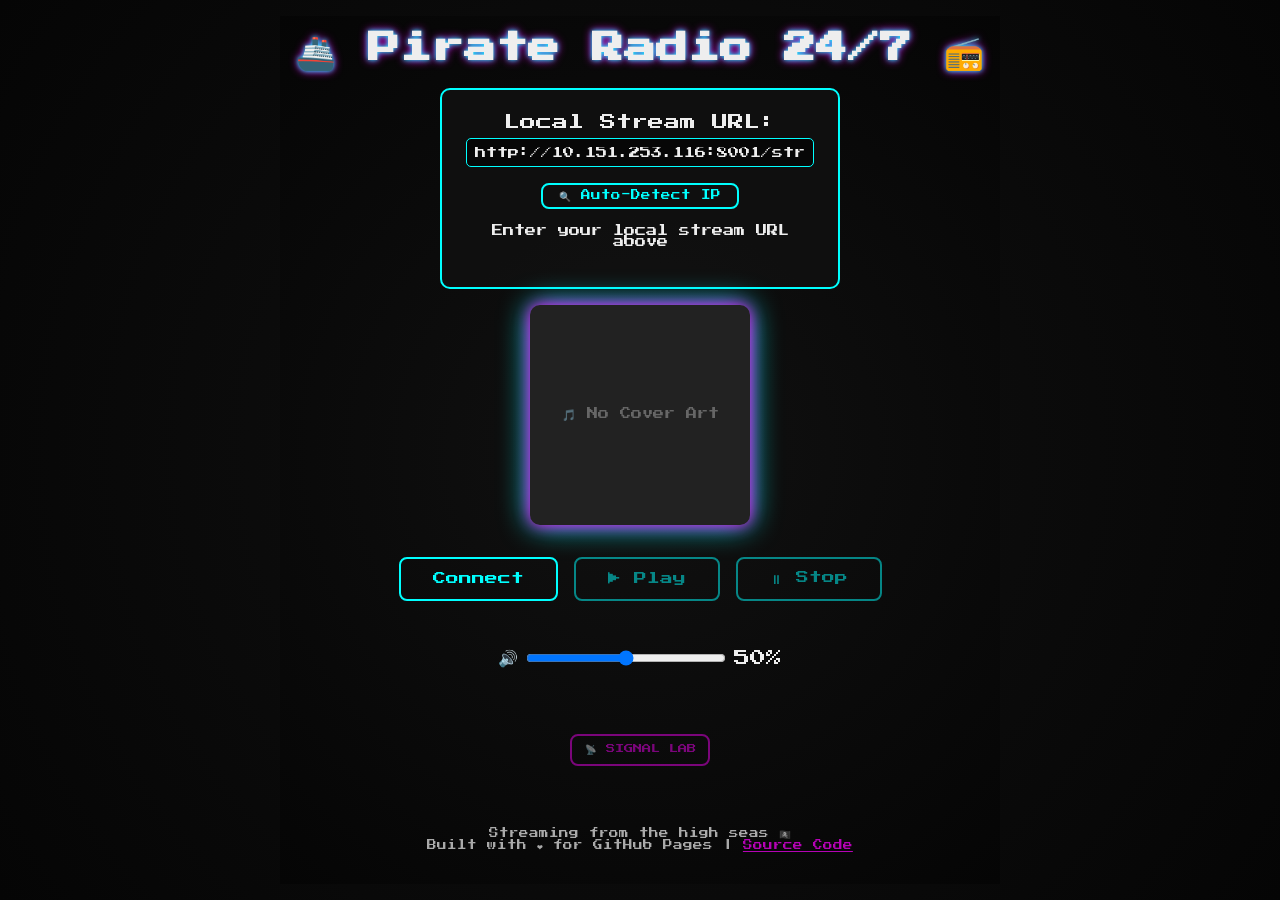
<file: index.html>
<!DOCTYPE html>
<html lang="en">
<head>
  <meta charset="UTF-8">
  <meta name="viewport" content="width=device-width, initial-scale=1.0">
  <title>🚢 Pirate Radio 24/7 📻</title>
  <style>
    @import url('https://fonts.googleapis.com/css2?family=Press+Start+2P&display=swap');
    :root { --bg:#050505; --accent:#0ff; --text:#eee; --accent2:#f0f; --error:#ff6b6b; }
    *{box-sizing:border-box;}
    html,body{height:100%;margin:0;font-family:'Press Start 2P',monospace;color:var(--text);background:radial-gradient(circle at center,#111 0%,#050505 100%);display:flex;flex-direction:column;align-items:center;justify-content:center;text-align:center;padding:1rem;}
    h1{font-size:2rem;margin:0 0 1rem 0;text-shadow:0 0 5px var(--accent),0 0 10px var(--accent2);animation:flicker 2s infinite;}
    @keyframes flicker{0%,19%,21%,23%,25%,54%,56%,100%{opacity:1}20%,24%,55%{opacity:.4}}
    .connection-panel{background:rgba(17,17,17,.8);border:2px solid var(--accent);border-radius:10px;padding:1.5rem;margin-bottom:1rem;width:100%;max-width:400px;}
    input{background:rgba(0,0,0,.5);border:1px solid var(--accent);color:var(--text);padding:.5rem;border-radius:5px;width:100%;margin:.5rem 0;font-family:'Press Start 2P',monospace;font-size:.7rem;}
    input:focus{outline:none;box-shadow:0 0 5px var(--accent)}
    .status{font-size:.7rem;margin:.5rem 0;padding:.5rem;border-radius:5px}.status.connected{background:rgba(75,181,67,.3);border:1px solid #4bb543}.status.error{background:rgba(255,107,107,.3);border:1px solid var(--error)}.status.connecting{background:rgba(255,193,7,.3);border:1px solid #ffc107}
    #cover{width:220px;height:220px;border-radius:10px;box-shadow:0 0 15px var(--accent2),0 0 30px var(--accent);margin-bottom:1rem;object-fit:cover;background:#222;display:flex;align-items:center;justify-content:center;color:#666;font-size:.7rem;}
    .controls{display:flex;gap:1rem;margin:1rem 0;flex-wrap:wrap;justify-content:center}
    button,.lab-entry{background:none;border:2px solid var(--accent);color:var(--accent);padding:.8rem 2rem;font-size:.8rem;border-radius:8px;cursor:pointer;transition:all .3s ease;font-family:'Press Start 2P',monospace;text-decoration:none;}
    button:hover:not(:disabled),.lab-entry:hover{background:var(--accent);color:#000;box-shadow:0 0 10px var(--accent)}button:disabled{opacity:.5;cursor:not-allowed}
    .volume-control{display:flex;align-items:center;gap:.5rem;margin:1rem 0}input[type="range"]{width:200px}.metadata{margin:1rem 0;font-size:.7rem;line-height:1.5;max-width:400px}
    .secret{margin:.15rem 0 0;opacity:.46;transition:opacity .25s}.secret:hover,.secret:focus-within{opacity:1}.secret .lab-entry{display:inline-block;border-color:var(--accent2);color:var(--accent2);font-size:.58rem;padding:.55rem .8rem;}
    footer{margin-top:auto;padding:1rem 0;font-size:.6rem;opacity:.7}a{color:var(--accent2)}
    @media(max-width:600px){h1{font-size:1.5rem}.connection-panel{padding:1rem}button,.lab-entry{padding:.6rem 1.5rem;font-size:.7rem}.secret .lab-entry{font-size:.55rem;padding:.55rem .75rem}}
  </style>
</head>
<body>
  <h1>🚢 Pirate Radio 24/7 📻</h1>
  <div class="connection-panel">
    <label for="serverUrl">Local Stream URL:</label>
    <input type="text" id="serverUrl" placeholder="http://10.151.253.116:8001/stream" value="http://10.151.253.116:8001/stream">
    <button onclick="detectLocalIP()" style="margin-top:.5rem;padding:.3rem 1rem;font-size:.6rem;">🔍 Auto-Detect IP</button>
    <div id="status" class="status">Enter your local stream URL above</div>
  </div>

  <div id="cover">🎵 No Cover Art</div>
  <div class="controls">
    <button id="connectBtn">Connect</button>
    <button id="playBtn" disabled>▶︎ Play</button>
    <button id="stopBtn" disabled>⏸︎ Stop</button>
  </div>
  <div class="volume-control"><span>🔊</span><input type="range" id="volumeSlider" min="0" max="100" value="50"><span id="volumeDisplay">50%</span></div>
  <div id="metadata" class="metadata"></div>
  <div class="secret"><a class="lab-entry" href="signal-lab.html">📡 SIGNAL LAB</a></div>
  <audio id="radio" preload="none" crossorigin="anonymous"></audio>

  <footer>Streaming from the high seas 🏴‍☠️<br>Built with ❤️ for GitHub Pages | <a href="https://github.com/DomnSpace/pirate_stream" target="_blank">Source Code</a></footer>

  <script>
    class PirateRadio {
      constructor(){
        this.audio=document.getElementById('radio');this.connectBtn=document.getElementById('connectBtn');this.playBtn=document.getElementById('playBtn');this.stopBtn=document.getElementById('stopBtn');this.serverUrl=document.getElementById('serverUrl');this.status=document.getElementById('status');this.volumeSlider=document.getElementById('volumeSlider');this.volumeDisplay=document.getElementById('volumeDisplay');this.cover=document.getElementById('cover');this.metadata=document.getElementById('metadata');this.isConnected=false;this.metadataInterval=null;this.initEventListeners();this.loadSettings();
      }
      initEventListeners(){
        this.connectBtn.addEventListener('click',()=>this.connect());this.playBtn.addEventListener('click',()=>this.togglePlay());this.stopBtn.addEventListener('click',()=>this.stop());
        this.volumeSlider.addEventListener('input',e=>{const volume=e.target.value;this.audio.volume=volume/100;this.volumeDisplay.textContent=volume+'%';this.saveSettings()});
        this.serverUrl.addEventListener('keypress',e=>{if(e.key==='Enter')this.connect()});this.audio.addEventListener('loadstart',()=>this.updateStatus('Connecting...','connecting'));this.audio.addEventListener('canplay',()=>this.onConnected());this.audio.addEventListener('error',e=>this.onError(e));this.audio.addEventListener('ended',()=>this.onDisconnected());
      }
      connect(){const url=this.serverUrl.value.trim();if(!url){this.updateStatus('Please enter a stream URL','error');return}this.updateStatus('Connecting...','connecting');this.audio.src=url;this.audio.load()}
      onConnected(){this.isConnected=true;this.updateStatus('Connected! Ready to play.','connected');this.playBtn.disabled=false;this.connectBtn.textContent='Reconnect';this.saveSettings();this.startMetadataPolling()}
      onError(){this.isConnected=false;this.updateStatus('Connection failed. Check URL and ensure CORS is enabled.','error');this.playBtn.disabled=true;this.stopBtn.disabled=true;this.connectBtn.textContent='Connect';this.stopMetadataPolling()}
      onDisconnected(){this.isConnected=false;this.updateStatus('Disconnected','error');this.playBtn.disabled=true;this.stopBtn.disabled=true;this.playBtn.textContent='▶︎ Play';this.stopMetadataPolling()}
      togglePlay(){if(this.audio.paused){this.audio.play().then(()=>{this.playBtn.textContent='⏸︎ Pause';this.stopBtn.disabled=false;this.updateStatus('Playing...','connected')}).catch(e=>this.updateStatus('Playback failed: '+e.message,'error'))}else{this.audio.pause();this.playBtn.textContent='▶︎ Play';this.updateStatus('Paused','connecting')}}
      stop(){this.audio.pause();this.audio.currentTime=0;this.playBtn.textContent='▶︎ Play';this.stopBtn.disabled=true;this.updateStatus('Stopped','connecting')}
      updateStatus(message,type){this.status.textContent=message;this.status.className=`status ${type}`}
      startMetadataPolling(){if(this.metadataInterval)clearInterval(this.metadataInterval);this.metadataInterval=setInterval(()=>this.fetchMetadata(),5000);this.fetchMetadata()}
      stopMetadataPolling(){if(this.metadataInterval){clearInterval(this.metadataInterval);this.metadataInterval=null}this.metadata.innerHTML='';this.cover.innerHTML='🎵 No Cover Art'}
      async fetchMetadata(){try{const baseUrl=this.serverUrl.value.replace('/stream','');const response=await fetch(`${baseUrl}/status-json.xsl`);const data=await response.json();if(data.icestats&&data.icestats.source){let source=data.icestats.source;if(Array.isArray(source))source=source.find(s=>s.listenurl&&s.listenurl.includes('/stream'))||source[0];const title=source.title||'Unknown Track',listeners=source.listeners||0,bitrate=source.bitrate||'Unknown';this.metadata.innerHTML=`<strong>Now Playing:</strong><br>${title}<br><br><strong>Listeners:</strong> ${listeners}<br><strong>Bitrate:</strong> ${bitrate} kbps`;this.cover.innerHTML='🎵 '+(title.length>20?title.substring(0,20)+'...':title)}}catch(error){console.log('Metadata fetch failed:',error)}}
      saveSettings(){localStorage.setItem('pirateRadio',JSON.stringify({serverUrl:this.serverUrl.value,volume:this.volumeSlider.value}))}
      loadSettings(){try{const settings=JSON.parse(localStorage.getItem('pirateRadio')||'{}');if(settings.serverUrl)this.serverUrl.value=settings.serverUrl;if(settings.volume){this.volumeSlider.value=settings.volume;this.audio.volume=settings.volume/100;this.volumeDisplay.textContent=settings.volume+'%'}}catch(e){console.log('Failed to load settings:',e)}}
    }
    document.addEventListener('DOMContentLoaded',()=>new PirateRadio());
    function detectLocalIP(){
      const status=document.getElementById('status'),serverUrl=document.getElementById('serverUrl'),pc=new RTCPeerConnection({iceServers:[]});pc.createDataChannel('');pc.createOffer().then(offer=>pc.setLocalDescription(offer));
      pc.onicecandidate=ice=>{if(!ice||!ice.candidate||!ice.candidate.candidate)return;const match=ice.candidate.candidate.match(/([0-9]{1,3}(\.[0-9]{1,3}){3})/);if(match){const localIP=match[1];if(localIP!=='127.0.0.1'&&!localIP.startsWith('169.254')){serverUrl.value=`http://${localIP}:8001/stream`;status.textContent=`Auto-detected IP: ${localIP}`;status.className='status connected';pc.close()}}};
      setTimeout(()=>{pc.close();if(serverUrl.value.includes('localhost')){status.textContent='Auto-detection failed. Use manual IP.';status.className='status error'}},2000);
    }
  </script>
</body>
</html>
</file>
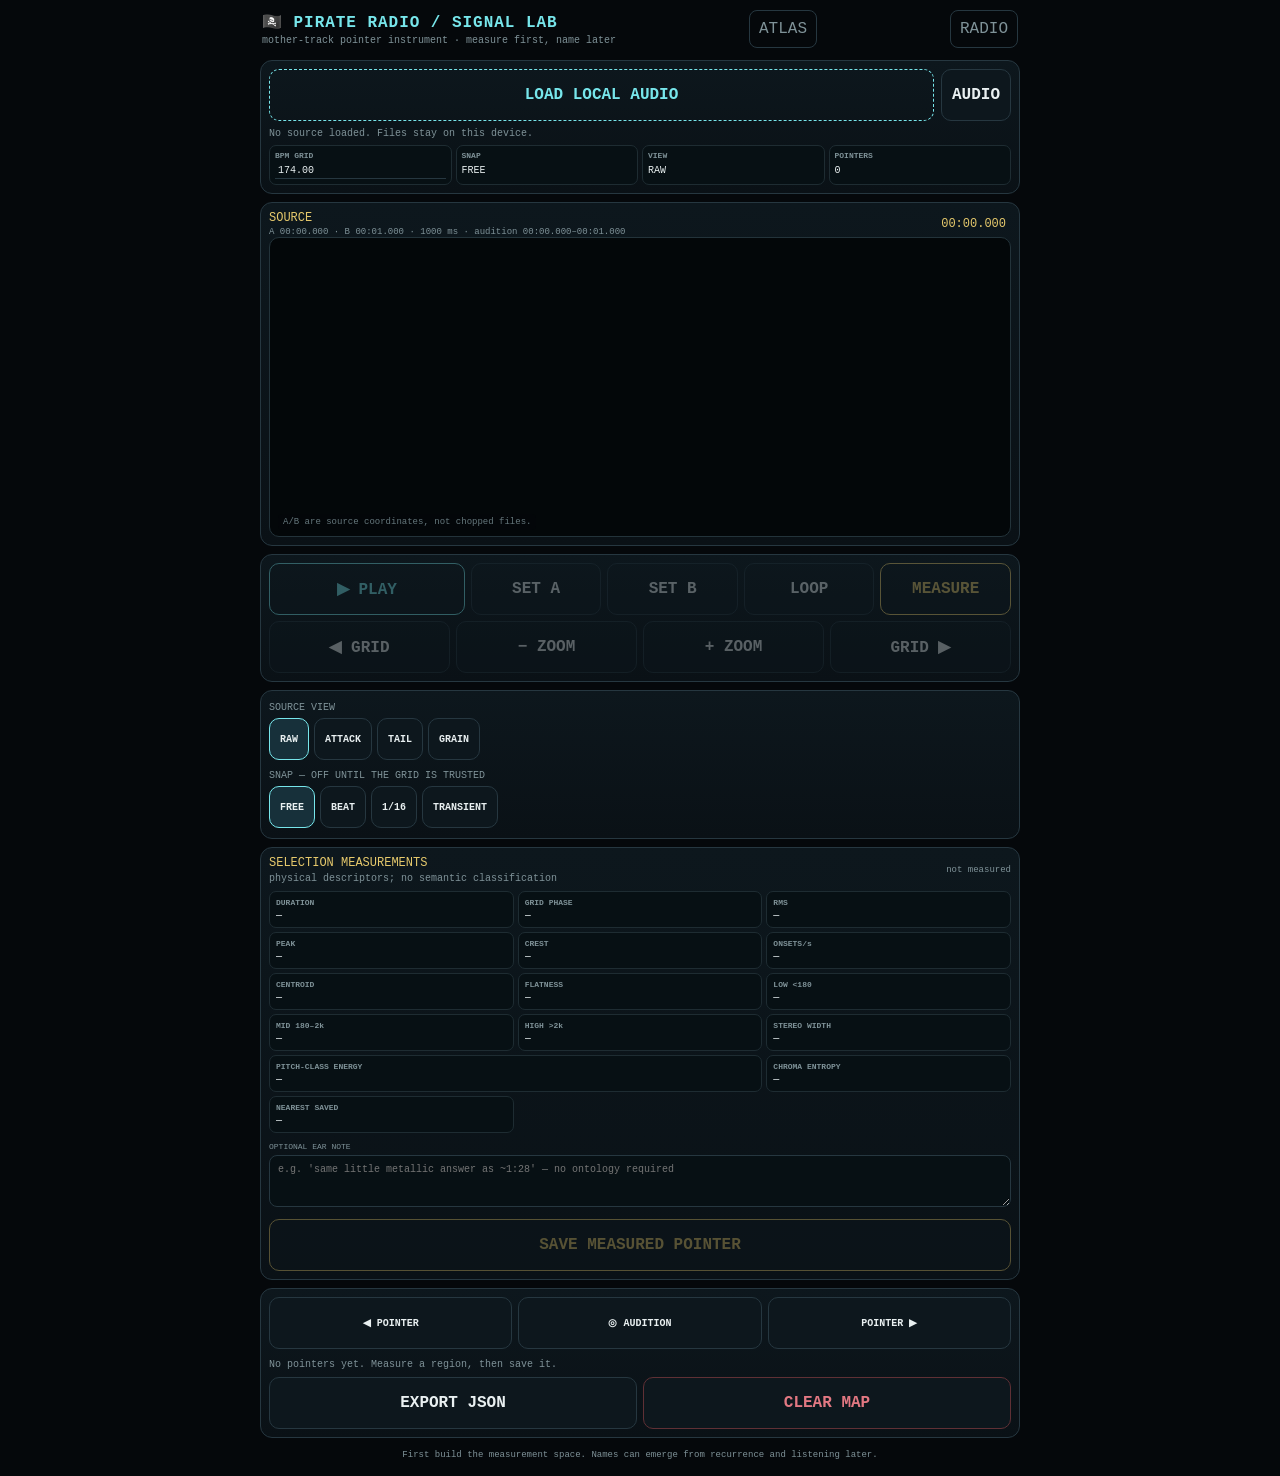
<file: signal-lab.html>
<!DOCTYPE html>
<html lang="en">
<head>
<meta charset="UTF-8">
<meta name="viewport" content="width=device-width,initial-scale=1,viewport-fit=cover,user-scalable=no">
<meta name="theme-color" content="#05080b">
<title>Pirate Radio — Signal Lab</title>
<link rel="stylesheet" href="signal-lab.css">
<link rel="stylesheet" href="signal-lab-measured.css">
</head>
<body>
<div id="app">
  <header>
    <div class="brand"><h1>🏴‍☠️ PIRATE RADIO / SIGNAL LAB</h1><div class="sub">mother-track pointer instrument · measure first, name later</div></div>
    <a class="back" href="source-atlas.html">ATLAS</a>
    <a class="back" href="index.html">RADIO</a>
  </header>

  <section class="panel">
    <div class="filebox">
      <label for="fileInput">LOAD LOCAL AUDIO</label>
      <input id="fileInput" type="file" accept="audio/*,.m4a,.mp3,.wav,.ogg,.flac">
      <button id="resumeBtn">AUDIO</button>
    </div>
    <div id="fileName">No source loaded. Files stay on this device.</div>
    <div class="stats">
      <div class="stat"><b>BPM GRID</b><input id="bpmInput" class="tiny-input" type="number" min="40" max="300" step=".01" value="174"></div>
      <div class="stat"><b>SNAP</b><span id="snapRead">FREE</span></div>
      <div class="stat"><b>VIEW</b><span id="viewRead">RAW</span></div>
      <div class="stat"><b>POINTERS</b><span id="pointerCount">0</span></div>
    </div>
  </section>

  <section class="panel">
    <div class="pointer-info">
      <div><div id="pointerTitle" class="pointer-title">SOURCE</div><div id="pointerMeta" class="pointer-meta">tap = playhead · drag handles = trim · drag selection = move · pinch = zoom</div></div>
      <div id="timeRead" class="time">00:00.000</div>
    </div>
    <div id="waveWrap" class="wave-wrap">
      <canvas id="wave"></canvas>
      <canvas id="overlay"></canvas>
      <div class="hint">A/B are source coordinates, not chopped files.</div>
    </div>
  </section>

  <section class="panel">
    <div class="transport">
      <button id="playBtn" class="primary" disabled>▶ PLAY</button>
      <button id="aBtn" disabled>SET A</button>
      <button id="bBtn" disabled>SET B</button>
      <button id="loopBtn" disabled>LOOP</button>
      <button id="measureBtn" class="gold" disabled>MEASURE</button>
    </div>
    <div class="row" style="margin-top:6px">
      <button id="prevBeat" disabled>◀ GRID</button>
      <button id="zoomOut" disabled>− ZOOM</button>
      <button id="zoomIn" disabled>+ ZOOM</button>
      <button id="nextBeat" disabled>GRID ▶</button>
    </div>
  </section>

  <section class="panel">
    <div class="sub" style="margin-bottom:5px">SOURCE VIEW</div>
    <div class="modes" id="viewModes">
      <button class="mode active" data-view="raw">RAW</button>
      <button class="mode" data-view="attack">ATTACK</button>
      <button class="mode" data-view="tail">TAIL</button>
      <button class="mode" data-view="grain">GRAIN</button>
    </div>
    <div class="sub" style="margin:8px 0 5px">SNAP — OFF UNTIL THE GRID IS TRUSTED</div>
    <div class="modes" id="snapModes">
      <button class="mode active" data-snap="free">FREE</button>
      <button class="mode" data-snap="beat">BEAT</button>
      <button class="mode" data-snap="16th">1/16</button>
      <button class="mode" data-snap="transient">TRANSIENT</button>
    </div>
  </section>

  <section class="panel">
    <div class="measure-head">
      <div><div class="pointer-title">SELECTION MEASUREMENTS</div><div class="sub">physical descriptors; no semantic classification</div></div>
      <div id="measureStatus" class="measure-status">not measured</div>
    </div>
    <div class="measure-grid">
      <div class="measure"><b>DURATION</b><span id="mDuration">—</span></div>
      <div class="measure"><b>GRID PHASE</b><span id="mPhase">—</span></div>
      <div class="measure"><b>RMS</b><span id="mRms">—</span></div>
      <div class="measure"><b>PEAK</b><span id="mPeak">—</span></div>
      <div class="measure"><b>CREST</b><span id="mCrest">—</span></div>
      <div class="measure"><b>ONSETS/s</b><span id="mOnsets">—</span></div>
      <div class="measure"><b>CENTROID</b><span id="mCentroid">—</span></div>
      <div class="measure"><b>FLATNESS</b><span id="mFlatness">—</span></div>
      <div class="measure"><b>LOW &lt;180</b><span id="mLow">—</span></div>
      <div class="measure"><b>MID 180–2k</b><span id="mMid">—</span></div>
      <div class="measure"><b>HIGH &gt;2k</b><span id="mHigh">—</span></div>
      <div class="measure"><b>STEREO WIDTH</b><span id="mWidth">—</span></div>
      <div class="measure wide"><b>PITCH-CLASS ENERGY</b><span id="mChroma">—</span></div>
      <div class="measure"><b>CHROMA ENTROPY</b><span id="mEntropy">—</span></div>
      <div class="measure"><b>NEAREST SAVED</b><span id="mNearest">—</span></div>
    </div>
    <label class="note-label" for="noteInput">OPTIONAL EAR NOTE</label>
    <textarea id="noteInput" rows="2" placeholder="e.g. 'same little metallic answer as ~1:28' — no ontology required"></textarea>
    <button id="commitBtn" class="gold full" disabled>SAVE MEASURED POINTER</button>
  </section>

  <section class="panel">
    <div class="controls2">
      <button id="prevPointer">◀ POINTER</button>
      <button id="auditionPointer">◎ AUDITION</button>
      <button id="nextPointer">POINTER ▶</button>
    </div>
    <div id="pointerList" style="margin-top:7px"></div>
    <div class="row" style="margin-top:7px">
      <button id="exportBtn">EXPORT JSON</button>
      <button id="clearBtn" class="danger">CLEAR MAP</button>
    </div>
  </section>

  <div class="footerline">First build the measurement space. Names can emerge from recurrence and listening later.</div>
</div>
<script src="signal-lab-measured.js"></script>
</body>
</html>
</file>
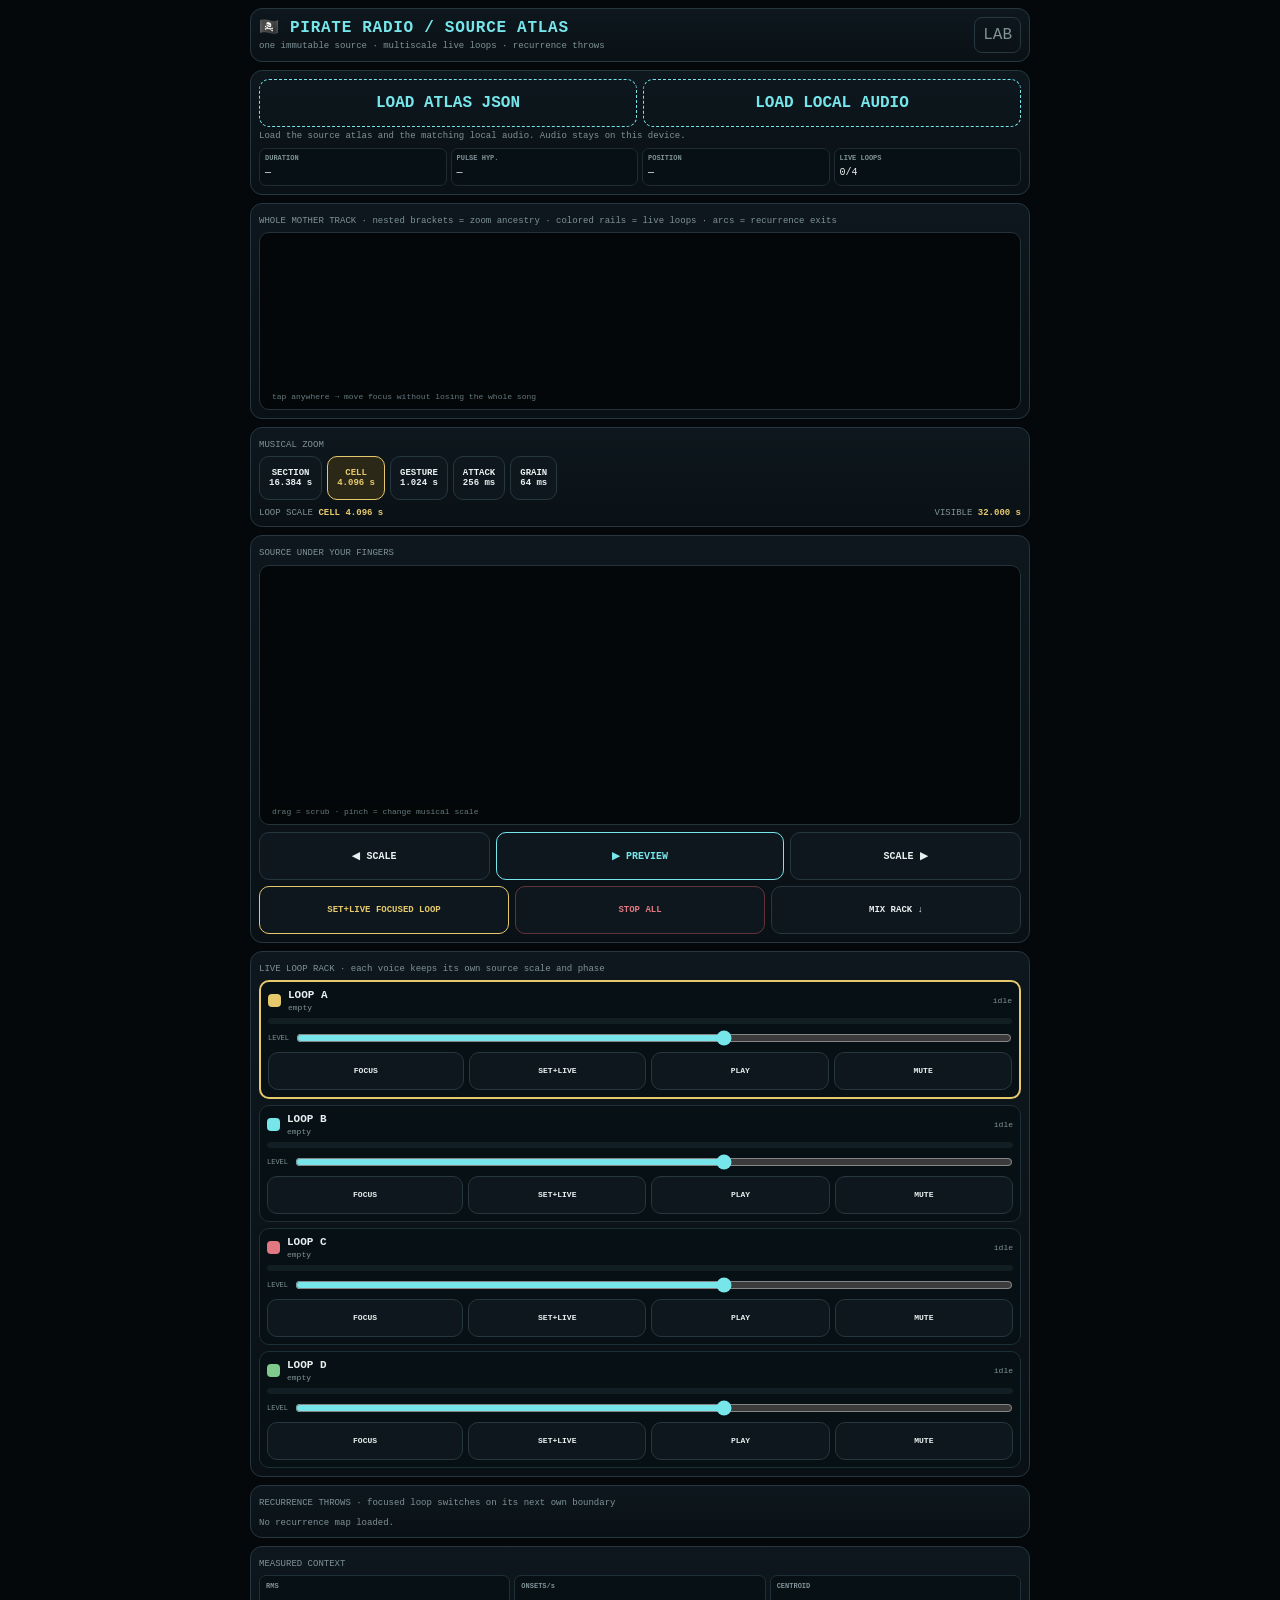
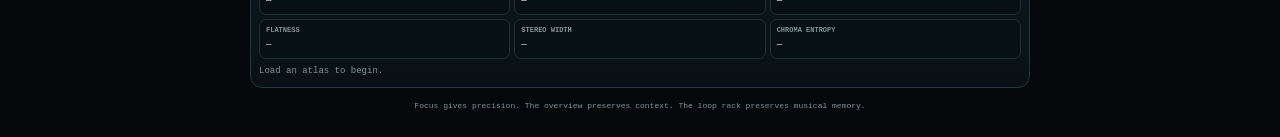
<file: source-atlas.html>
<!doctype html>
<html>
<head>
<meta charset="utf-8">
<meta name="viewport" content="width=device-width,initial-scale=1,viewport-fit=cover,user-scalable=no">
<meta name="theme-color" content="#05080b">
<title>Pirate Radio — Source Atlas Mixer</title>
<link rel="stylesheet" href="source-atlas-v3.css">
</head>
<body>
<div class="app">
  <section class="panel top">
    <div><h1>🏴‍☠️ PIRATE RADIO / SOURCE ATLAS</h1><div class="sub">one immutable source · multiscale live loops · recurrence throws</div></div>
    <a href="signal-lab.html">LAB</a>
  </section>

  <section class="panel">
    <div class="files">
      <label>LOAD ATLAS JSON<input id="atlasFile" type="file" accept="application/json,.json"></label>
      <label>LOAD LOCAL AUDIO<input id="audioFile" type="file" accept="audio/*,.m4a,.wav,.mp3,.ogg"></label>
    </div>
    <div class="sub" id="status">Load the source atlas and the matching local audio. Audio stays on this device.</div>
    <div class="stats">
      <div class="stat"><b>DURATION</b><span id="durationRead">—</span></div>
      <div class="stat"><b>PULSE HYP.</b><span id="pulseRead">—</span></div>
      <div class="stat"><b>POSITION</b><span id="positionRead">—</span></div>
      <div class="stat"><b>LIVE LOOPS</b><span id="loopsRead">0/4</span></div>
    </div>
  </section>

  <section class="panel">
    <div class="sub" style="margin-bottom:5px">WHOLE MOTHER TRACK · nested brackets = zoom ancestry · colored rails = live loops · arcs = recurrence exits</div>
    <div class="canvasbox" id="overviewBox"><canvas id="overview"></canvas><div class="hint">tap anywhere → move focus without losing the whole song</div></div>
  </section>

  <section class="panel">
    <div class="sub" style="margin-bottom:5px">MUSICAL ZOOM</div>
    <div class="zoomchain" id="zoomChain"></div>
    <div class="zoommeta"><span>LOOP SCALE <strong id="scaleRead">CELL 4.096 s</strong></span><span>VISIBLE <strong id="viewRead">32.000 s</strong></span></div>
  </section>

  <section class="panel">
    <div class="sub" style="margin-bottom:5px">SOURCE UNDER YOUR FINGERS</div>
    <div class="canvasbox" id="detailBox"><canvas id="detail"></canvas><div class="hint">drag = scrub · pinch = change musical scale</div></div>
    <div class="maincontrols">
      <button id="prevCell">◀ SCALE</button>
      <button id="previewBtn" class="primary">▶ PREVIEW</button>
      <button id="nextCell">SCALE ▶</button>
    </div>
    <div class="masterrow" style="margin-top:6px">
      <button id="captureBtn" class="gold">SET+LIVE FOCUSED LOOP</button>
      <button id="stopAllBtn" class="danger">STOP ALL</button>
      <button onclick="window.scrollTo({top:document.body.scrollHeight,behavior:'smooth'})">MIX RACK ↓</button>
    </div>
  </section>

  <section class="panel">
    <div class="sub" style="margin-bottom:5px">LIVE LOOP RACK · each voice keeps its own source scale and phase</div>
    <div class="deckrack" id="deckRack"></div>
  </section>

  <section class="panel">
    <div class="sub" style="margin-bottom:5px">RECURRENCE THROWS · focused loop switches on its next own boundary</div>
    <div class="throws" id="throws"></div>
  </section>

  <section class="panel">
    <div class="sub" style="margin-bottom:5px">MEASURED CONTEXT</div>
    <div class="features">
      <div class="feature"><b>RMS</b><span id="rms">—</span></div>
      <div class="feature"><b>ONSETS/s</b><span id="onsets">—</span></div>
      <div class="feature"><b>CENTROID</b><span id="centroid">—</span></div>
      <div class="feature"><b>FLATNESS</b><span id="flatness">—</span></div>
      <div class="feature"><b>STEREO WIDTH</b><span id="width">—</span></div>
      <div class="feature"><b>CHROMA ENTROPY</b><span id="entropy">—</span></div>
    </div>
    <div class="read" id="where">Load an atlas to begin.</div>
  </section>

  <div class="footer">Focus gives precision. The overview preserves context. The loop rack preserves musical memory.</div>
</div>
<script src="source-atlas-v3.js"></script>
</body>
</html>
</file>
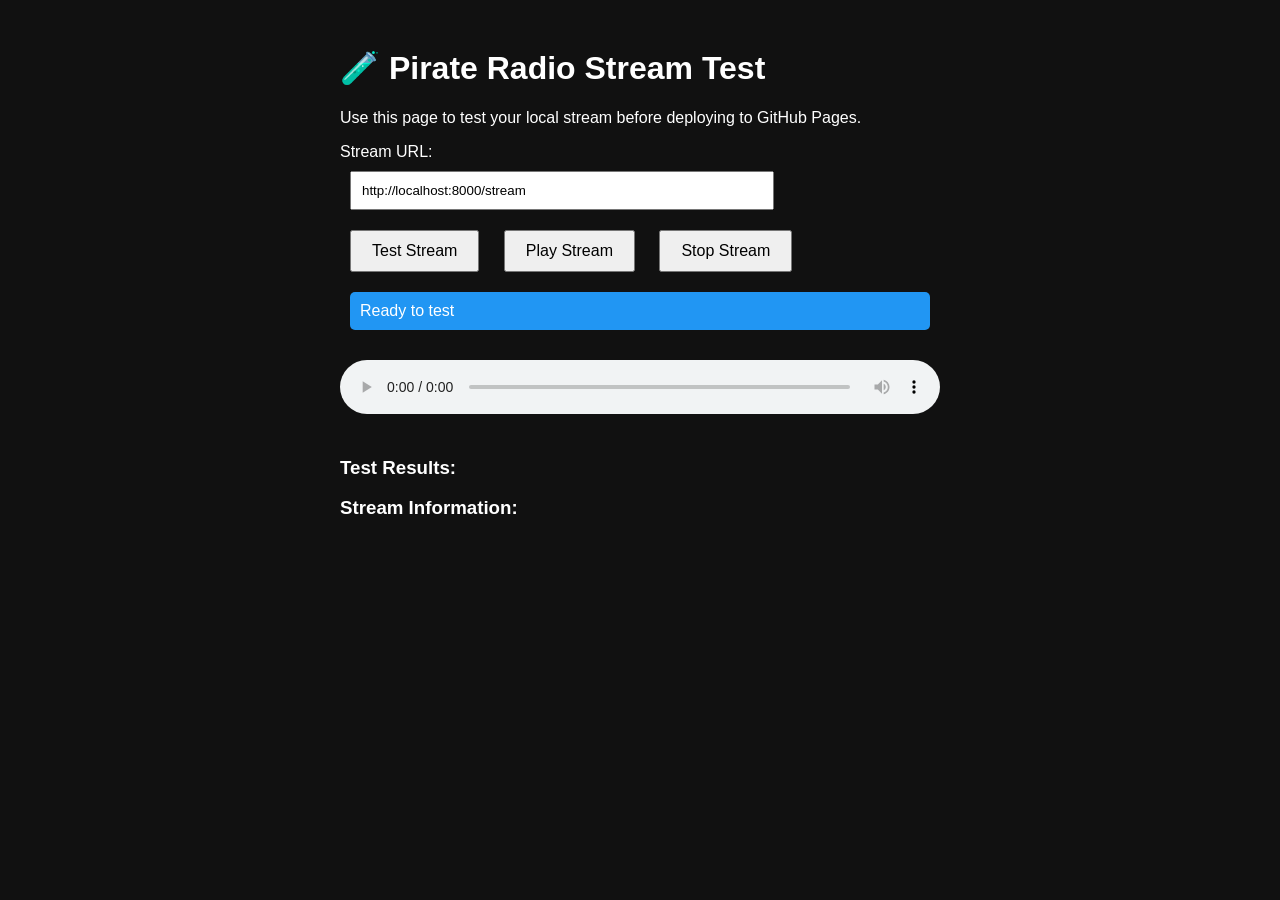
<file: test-local.html>
<!DOCTYPE html>
<html lang="en">
<head>
    <meta charset="UTF-8">
    <meta name="viewport" content="width=device-width, initial-scale=1.0">
    <title>Local Stream Test</title>
    <style>
        body { font-family: Arial, sans-serif; padding: 20px; background: #111; color: #fff; }
        .container { max-width: 600px; margin: 0 auto; }
        button { padding: 10px 20px; margin: 10px; font-size: 16px; }
        input { padding: 10px; width: 300px; margin: 10px; }
        .status { padding: 10px; margin: 10px; border-radius: 5px; }
        .success { background: #4CAF50; }
        .error { background: #f44336; }
        .info { background: #2196F3; }
    </style>
</head>
<body>
    <div class="container">
        <h1>🧪 Pirate Radio Stream Test</h1>
        <p>Use this page to test your local stream before deploying to GitHub Pages.</p>
        
        <div>
            <label>Stream URL:</label><br>
            <input type="text" id="streamUrl" value="http://localhost:8000/stream" style="width: 400px;">
        </div>
        
        <div>
            <button onclick="testStream()">Test Stream</button>
            <button onclick="playStream()">Play Stream</button>
            <button onclick="stopStream()">Stop Stream</button>
        </div>
        
        <div id="status" class="status info">Ready to test</div>
        
        <audio id="audio" controls style="width: 100%; margin: 20px 0;"></audio>
        
        <h3>Test Results:</h3>
        <div id="results"></div>
        
        <h3>Stream Information:</h3>
        <div id="streamInfo"></div>
    </div>

    <script>
        const audio = document.getElementById('audio');
        const status = document.getElementById('status');
        const results = document.getElementById('results');
        const streamInfo = document.getElementById('streamInfo');
        
        function updateStatus(message, type = 'info') {
            status.className = `status ${type}`;
            status.textContent = message;
        }
        
        function addResult(test, result, success) {
            results.innerHTML += `
                <div style="margin: 10px 0; padding: 10px; background: ${success ? '#4CAF50' : '#f44336'}; border-radius: 5px;">
                    <strong>${test}:</strong> ${result}
                </div>
            `;
        }
        
        async function testStream() {
            const url = document.getElementById('streamUrl').value;
            results.innerHTML = '';
            updateStatus('Testing stream...', 'info');
            
            // Test 1: Basic URL validation
            try {
                new URL(url);
                addResult('URL Format', 'Valid URL format', true);
            } catch (e) {
                addResult('URL Format', 'Invalid URL format', false);
                updateStatus('Invalid URL format', 'error');
                return;
            }
            
            // Test 2: Server reachability
            try {
                const response = await fetch(url.replace('/stream', '/'), { method: 'HEAD' });
                addResult('Server Reachable', `Server responded with status ${response.status}`, response.ok);
            } catch (e) {
                addResult('Server Reachable', `Cannot reach server: ${e.message}`, false);
            }
            
            // Test 3: Stream endpoint
            try {
                const response = await fetch(url, { method: 'HEAD' });
                addResult('Stream Endpoint', `Stream endpoint status: ${response.status}`, response.ok);
            } catch (e) {
                addResult('Stream Endpoint', `Stream endpoint error: ${e.message}`, false);
            }
            
            // Test 4: CORS headers
            try {
                const response = await fetch(url.replace('/stream', '/status-json.xsl'));
                addResult('CORS Headers', 'CORS headers are properly configured', true);
                
                // Get stream info
                const data = await response.json();
                if (data.icestats) {
                    let info = '<h4>Icecast Server Info:</h4>';
                    info += `<p><strong>Server:</strong> ${data.icestats.server_id || 'Unknown'}</p>`;
                    info += `<p><strong>Admin:</strong> ${data.icestats.admin || 'Not set'}</p>`;
                    info += `<p><strong>Host:</strong> ${data.icestats.host || 'Unknown'}</p>`;
                    
                    if (data.icestats.source) {
                        let source = data.icestats.source;
                        if (Array.isArray(source)) source = source[0];
                        
                        info += '<h4>Stream Info:</h4>';
                        info += `<p><strong>Mount:</strong> ${source.mount || 'Unknown'}</p>`;
                        info += `<p><strong>Bitrate:</strong> ${source.bitrate || 'Unknown'} kbps</p>`;
                        info += `<p><strong>Listeners:</strong> ${source.listeners || 0}</p>`;
                        info += `<p><strong>Current Track:</strong> ${source.title || 'Unknown'}</p>`;
                    }
                    
                    streamInfo.innerHTML = info;
                }
            } catch (e) {
                addResult('CORS Headers', `CORS test failed: ${e.message}`, false);
            }
            
            updateStatus('Testing complete! Check results above.', 'success');
        }
        
        function playStream() {
            const url = document.getElementById('streamUrl').value;
            audio.src = url;
            audio.play().then(() => {
                updateStatus('Playing stream', 'success');
            }).catch(e => {
                updateStatus(`Playback failed: ${e.message}`, 'error');
            });
        }
        
        function stopStream() {
            audio.pause();
            audio.src = '';
            updateStatus('Stream stopped', 'info');
        }
    </script>
</body>
</html>
</file>
<file: signal-lab.css>
:root{
  --bg:#05080b;--panel:#0a1116;--panel2:#0d171d;--line:#263740;
  --text:#e9f0f1;--muted:#7f9298;--cyan:#77e6eb;--gold:#e6c96c;
  --rose:#e27882;--green:#7fca8c;--touch:52px;
}
*{box-sizing:border-box;-webkit-tap-highlight-color:transparent}
html,body{margin:0;min-height:100%;background:var(--bg);color:var(--text);font-family:ui-monospace,SFMono-Regular,Menlo,Consolas,monospace;overscroll-behavior:none}
body{padding:max(8px,env(safe-area-inset-top)) 8px max(12px,env(safe-area-inset-bottom));touch-action:manipulation}
button,input{font:inherit}
button{min-height:var(--touch);border:1px solid var(--line);border-radius:10px;background:#0d171d;color:var(--text);padding:8px 10px;font-weight:700}
button:active,.chip.active,.mode.active{background:#17303a;border-color:var(--cyan)}
button.primary{border-color:var(--cyan);color:var(--cyan)}
button.gold{border-color:var(--gold);color:var(--gold)}
button.danger{border-color:#5f3035;color:var(--rose)}
button:disabled{opacity:.35}
#app{max-width:760px;margin:0 auto;display:grid;gap:8px}
header{display:flex;align-items:center;gap:8px;padding:2px 2px 4px}
header .brand{min-width:0}
h1{font-size:16px;margin:0;letter-spacing:.06em;color:var(--cyan)}
.sub{font-size:10px;color:var(--muted);margin-top:3px;white-space:nowrap;overflow:hidden;text-overflow:ellipsis}
.back{margin-left:auto;min-height:38px;padding:5px 9px;text-decoration:none;color:var(--muted);border:1px solid var(--line);border-radius:8px;display:grid;place-items:center}
.panel{border:1px solid var(--line);border-radius:12px;background:linear-gradient(180deg,var(--panel2),var(--panel));padding:8px}
.row{display:flex;gap:6px;align-items:center}.row>*{flex:1}.row.tight>*{flex:0 0 auto}
.filebox{display:flex;gap:7px;align-items:center}.filebox label{flex:1;min-height:var(--touch);display:grid;place-items:center;border:1px dashed var(--cyan);border-radius:10px;color:var(--cyan);font-weight:700}.filebox input{display:none}
#fileName{font-size:10px;color:var(--muted);overflow:hidden;text-overflow:ellipsis;white-space:nowrap;margin-top:7px}
.stats{display:grid;grid-template-columns:repeat(4,1fr);gap:4px;margin-top:6px}.stat{border:1px solid #1e2c32;border-radius:7px;padding:5px;background:#071014}.stat b{display:block;font-size:8px;color:var(--muted)}.stat span{font-size:10px}
.wave-wrap{position:relative;height:220px;border:1px solid #23333a;border-radius:10px;overflow:hidden;background:#030709;touch-action:none;user-select:none}
canvas{position:absolute;inset:0;width:100%;height:100%;display:block}
#overlay{pointer-events:none}
.hint{position:absolute;left:8px;bottom:6px;color:#65777c;font-size:9px;pointer-events:none;background:#030709aa;padding:3px 5px;border-radius:4px}
.transport{display:grid;grid-template-columns:1.25fr repeat(4,1fr);gap:6px}
.transport button{padding:6px}
.time{font-variant-numeric:tabular-nums;color:var(--gold);font-size:12px;text-align:center;padding:5px}
.modes,.chips{display:flex;gap:5px;overflow-x:auto;scrollbar-width:none;padding-bottom:2px}.modes::-webkit-scrollbar,.chips::-webkit-scrollbar{display:none}.mode,.chip{flex:0 0 auto;min-height:42px;padding:6px 10px;font-size:10px}
.controls2{display:grid;grid-template-columns:repeat(3,1fr);gap:6px}
.controls2 button{font-size:10px}
.pointer-info{display:grid;grid-template-columns:1fr auto;gap:6px;align-items:center}.pointer-title{font-size:12px;color:var(--gold);overflow:hidden;text-overflow:ellipsis}.pointer-meta{font-size:9px;color:var(--muted);margin-top:2px}
#pointerList{max-height:190px;overflow:auto;display:grid;gap:4px}.pitem{display:grid;grid-template-columns:1fr auto;gap:6px;border:1px solid #1f3037;border-radius:8px;padding:7px;background:#071014}.pitem.active{border-color:var(--gold)}.pitem strong{font-size:10px}.pitem small{display:block;font-size:8px;color:var(--muted);margin-top:2px}.pitem button{min-height:38px;padding:4px 9px}
.footerline{font-size:9px;color:var(--muted);text-align:center;padding:4px}
@media(min-width:650px){.wave-wrap{height:300px}.transport{grid-template-columns:1.5fr repeat(4,1fr)}}
</file>
<file: signal-lab-measured.css>
.tiny-input{width:100%;min-width:0;margin:2px 0 0;padding:2px 3px;border:0;border-bottom:1px solid var(--line);border-radius:0;background:#071014;color:var(--text);font-size:10px}
.measure-head{display:flex;justify-content:space-between;align-items:center;gap:8px;margin-bottom:7px}
.measure-status{font-size:9px;color:var(--muted);text-align:right}
.measure-grid{display:grid;grid-template-columns:repeat(3,1fr);gap:4px}
.measure{background:#071014;border:1px solid #1e2c32;border-radius:7px;padding:6px;min-width:0}
.measure b{display:block;color:var(--muted);font-size:8px;margin-bottom:3px}
.measure span{display:block;font-size:10px;white-space:nowrap;overflow:hidden;text-overflow:ellipsis}
.measure.wide{grid-column:span 2}
.note-label{display:block;font-size:8px;color:var(--muted);margin:9px 0 4px}
textarea{width:100%;resize:vertical;min-height:52px;border:1px solid var(--line);border-radius:8px;background:#071014;color:var(--text);padding:8px;font:10px ui-monospace,SFMono-Regular,Menlo,Consolas,monospace}
button.full{width:100%;margin-top:7px}
@media(max-width:430px){.measure-grid{grid-template-columns:repeat(2,1fr)}.measure.wide{grid-column:span 2}}
</file>
<file: source-atlas-v3.css>
:root{--bg:#05080b;--panel:#0a1116;--panel2:#0d171d;--line:#263740;--text:#e9f0f1;--muted:#7f9298;--cyan:#77e6eb;--gold:#e6c96c;--rose:#e27882;--green:#7fca8c;--violet:#aaa0ee}*{box-sizing:border-box;-webkit-tap-highlight-color:transparent}html,body{margin:0;min-height:100%;background:var(--bg);color:var(--text);font-family:ui-monospace,SFMono-Regular,Menlo,Consolas,monospace;overscroll-behavior:none}body{padding:max(8px,env(safe-area-inset-top)) 8px max(14px,env(safe-area-inset-bottom))}.app{max-width:780px;margin:0 auto;display:grid;gap:8px}.panel{border:1px solid var(--line);border-radius:12px;background:linear-gradient(180deg,var(--panel2),var(--panel));padding:8px}.top{display:flex;gap:8px;align-items:center}.top h1{font-size:16px;margin:0;color:var(--cyan);letter-spacing:.045em}.sub{font-size:9px;color:var(--muted);margin-top:3px;line-height:1.35}.top a{margin-left:auto;color:var(--muted);text-decoration:none;border:1px solid var(--line);border-radius:8px;padding:8px}.files{display:grid;grid-template-columns:1fr 1fr;gap:6px}.files label{min-height:48px;border:1px dashed var(--cyan);border-radius:10px;color:var(--cyan);display:grid;place-items:center;font-weight:700;text-align:center;padding:6px}.files input{display:none}.stats{display:grid;grid-template-columns:repeat(4,1fr);gap:4px;margin-top:6px}.stat{border:1px solid #1e2c32;border-radius:7px;padding:5px;background:#071014}.stat b{display:block;font-size:7px;color:var(--muted)}.stat span{font-size:10px}.canvasbox{position:relative;border:1px solid #23333a;border-radius:10px;background:#030709;overflow:hidden;touch-action:none;user-select:none}.canvasbox canvas{position:absolute;inset:0;width:100%;height:100%;display:block}#overviewBox{height:178px}#detailBox{height:260px}.hint{position:absolute;left:7px;bottom:5px;font-size:8px;color:#66797f;background:#030709b8;padding:3px 5px;border-radius:4px;pointer-events:none}.row{display:flex;gap:6px}.row>*{flex:1}button{min-height:48px;border:1px solid var(--line);border-radius:10px;background:#0d171d;color:var(--text);font:inherit;font-weight:700;padding:7px}button:active,button.active{background:#17303a}button.primary{color:var(--cyan);border-color:var(--cyan)}button.gold{color:var(--gold);border-color:var(--gold)}button.danger{color:var(--rose);border-color:#61343a}button:disabled{opacity:.35}.zoomchain{display:flex;gap:5px;overflow:auto;padding-bottom:2px}.zoomchain button{flex:0 0 auto;min-height:44px;padding:6px 9px;font-size:9px}.zoomchain button.current{color:var(--gold);border-color:var(--gold);background:#2b2818}.zoommeta{display:flex;justify-content:space-between;gap:8px;margin-top:6px;font-size:9px;color:var(--muted)}.zoommeta strong{color:var(--gold)}.maincontrols{display:grid;grid-template-columns:1fr 1.25fr 1fr;gap:6px;margin-top:7px}.maincontrols button{font-size:10px}.deckrack{display:grid;gap:6px}.deck{border:1px solid #1d3037;border-radius:10px;padding:7px;background:#071014}.deck.focused{border-width:2px}.deckhead{display:grid;grid-template-columns:auto 1fr auto;gap:7px;align-items:center}.deckdot{width:13px;height:13px;border-radius:4px}.deckname{font-size:11px;font-weight:800}.deckmeta{font-size:8px;color:var(--muted);margin-top:2px}.deckstatus{font-size:8px;color:var(--muted);text-align:right}.phase{height:6px;background:#111e23;border-radius:99px;overflow:hidden;margin:6px 0}.phase>i{display:block;height:100%;width:0}.levelrow{display:grid;grid-template-columns:auto 1fr;gap:7px;align-items:center;margin:3px 0 6px}.levelrow span{font-size:7px;color:var(--muted)}.levelrow input{width:100%;accent-color:var(--cyan);margin:0}.deckcontrols{display:grid;grid-template-columns:1.1fr 1fr 1fr 1fr;gap:5px}.deckcontrols button{min-height:38px;font-size:8px;padding:4px}.throws{display:grid;grid-template-columns:repeat(3,1fr);gap:6px}.throw{min-height:60px;padding:7px}.throw b{display:block;font-size:10px}.throw small{display:block;font-size:8px;color:var(--muted);margin-top:4px}.features{display:grid;grid-template-columns:repeat(3,1fr);gap:4px}.feature{border:1px solid #1e3037;border-radius:7px;padding:6px;background:#071014}.feature b{display:block;font-size:7px;color:var(--muted)}.feature span{font-size:9px}.read{font-size:9px;color:var(--muted);line-height:1.5;margin-top:6px}.read strong{color:var(--gold)}.masterrow{display:grid;grid-template-columns:1fr 1fr 1fr;gap:6px}.masterrow button{font-size:9px}.footer{text-align:center;font-size:8px;color:var(--muted);padding:5px}@media(max-width:430px){#overviewBox{height:165px}#detailBox{height:245px}.deckcontrols{grid-template-columns:1.15fr 1fr 1fr 1fr}.features{grid-template-columns:repeat(3,1fr)}}
</file>
